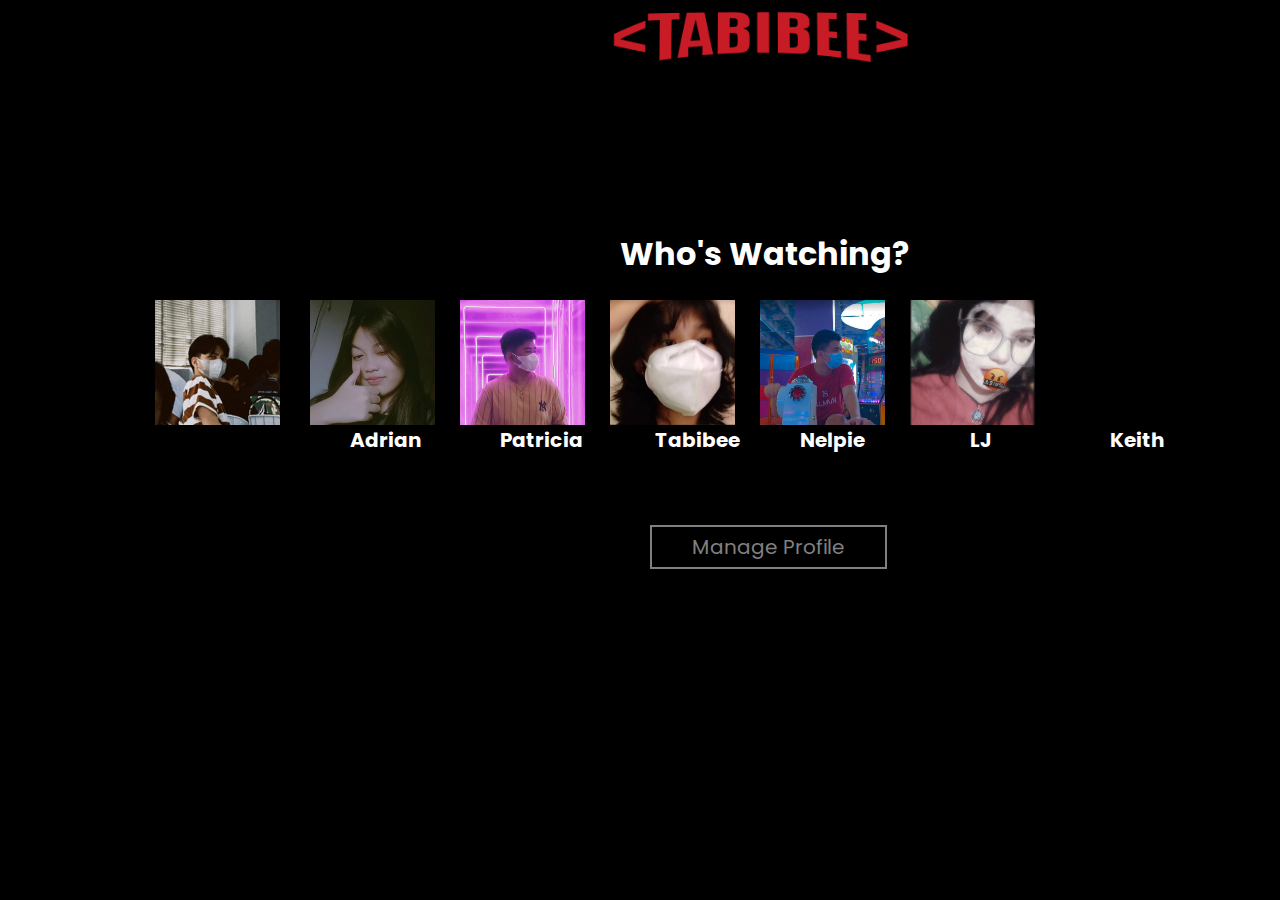
<file: index.html>
<!DOCTYPE html>
<html lang="en">
<head>
    <meta charset="UTF-8">
    <meta http-equiv="X-UA-Compatible" content="IE=edge">
    <meta name="viewport" content="width=device-width, initial-scale=1.0">
    <title>Birthday GIFT to my self</title>
    <link rel="stylesheet" href="index.css">
    <link rel="shortcut icon" href="shesh.png" type="image/x-icon">
    <link rel="stylesheet" href="https://cdnjs.cloudflare.com/ajax/libs/font-awesome/6.2.0/css/all.min.css">
</head>
<body>
    <main>
        <nav>
            <img class="img1" src="shesh.png" alt=""> <i class="fa-solid fa-pen"></i>
        </nav>

        <div>
            <h1 class="who">Who's Watching?</h1>
            <div>
                <img class="img2" src="adrian.png" width="125" id="img2" onclick="img2()"  alt="">
            </div>
            <div>
                <img  class="img3" src="keith.png" width="125" id="img3" onclick="img3()" alt="">
            </div>
            <div>
                <img class="img4" src="lj.png" width="125" id="img4" onclick="img4()" alt="">
            </div>
            <div>
                <img class="img5" src="nelpie.png" width="125" id="img5" onclick="img5()" alt="">
            </div>
            <div>
                <img class="img6" src="front.jpg" width="125" id="img6" onclick="img6()" alt="">
            </div>
            <div>
                <img class="img7" src="pat.png" width="125" id="img7" onclick="img7()" alt="">
            </div>
        </div>
        <div>
            <div class="manage" id="manages">
                <div class="overlay"></div>
                <div class="content">
                    <div class="close-btn" onclick="manages()">&times;</div>
                    <img class="inside-photo" src="nopic.jpg" width="100" height="100" alt="">
                    <h1 class="inside-name">Tabibee</h1>
                    <h1 class="inside-name2">Be Confident of who you are</h1>
                    <input type="text" class="search" placeholder="Email" >
                    <input type="password" class="search" placeholder="Password" >
                    <div>
                        <!-- <p class="enterp">Enter Your Password</p>
                        <p class="entere">Enter Your Email</p> -->
                        <div class="anonymous">
                            <a class="sheesh" href="https://ngl.link/edgar_rrada">Send Anonymous Message</a>
                        </div>
                    </div>
                </div>
            </div>
            <button type="button" class="button_manage" onclick="manages()">Manage Profile</button>
            <h1 class="patricia">Patricia</h1>
            <h1 class="tabibee">Tabibee</h1>
            <h1 class="keith" >Keith</h1>
            <h1 class="lj">LJ</h1>
            <h1 class="nelpie">Nelpie</h1>
            <h1 class="adrian">Adrian</h1>
        </div>
    </main>
    <script src="index.js"></script>
</body>
</html>
</file>
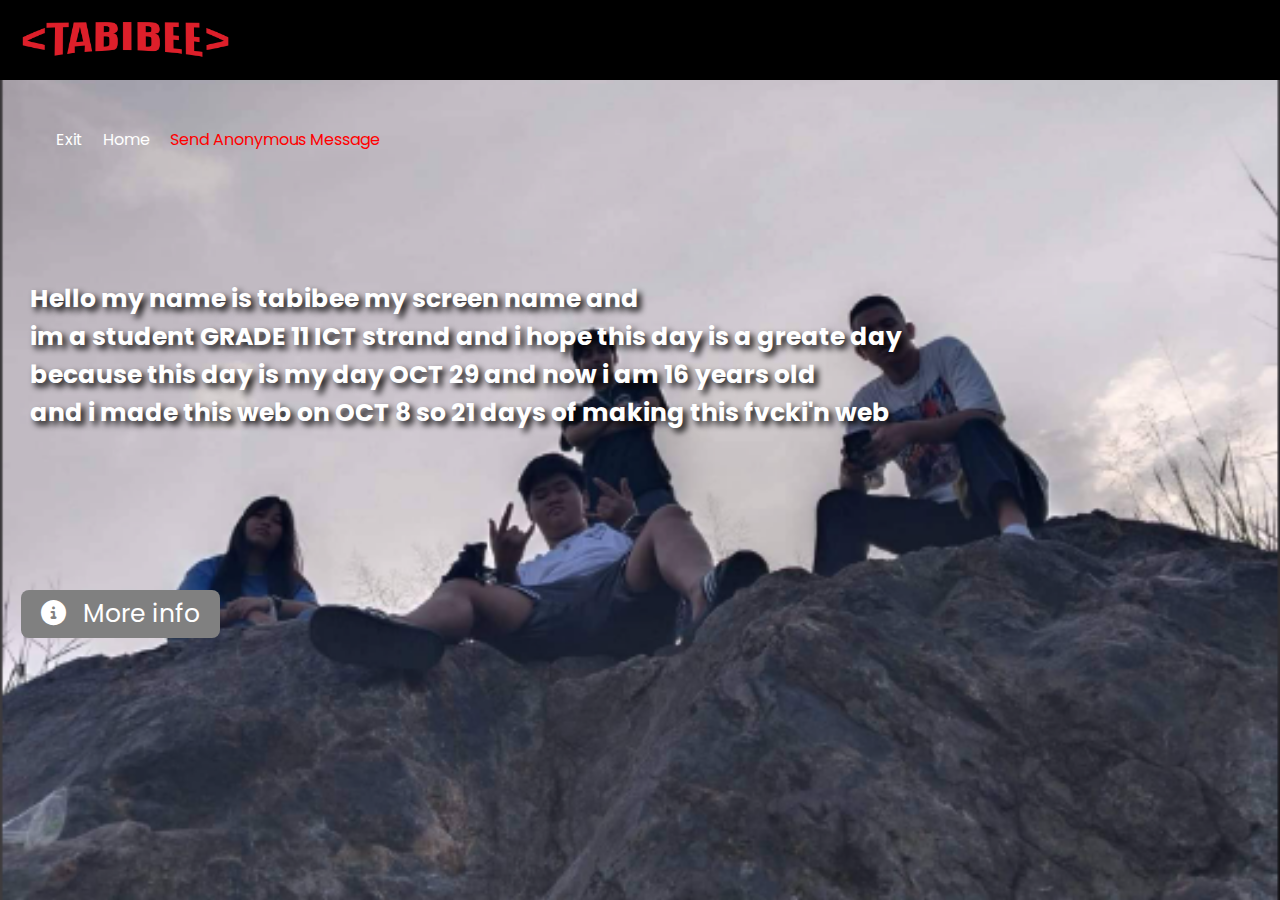
<file: tabibee.html>
<!DOCTYPE html>
<html lang="en">
<head>
    <meta charset="UTF-8">
    <meta http-equiv="X-UA-Compatible" content="IE=edge">
    <meta name="viewport" content="width=device-width, initial-scale=1.0">
    <title>Tabibee</title>
    <link rel="stylesheet" href="tabibee.css">
    <link rel="shortcut icon" href="front.jpg" type="image/x-icon">
    <link rel="stylesheet" href="https://cdnjs.cloudflare.com/ajax/libs/font-awesome/6.2.0/css/all.min.css">
</head>
<body>
    <main>
        <nav>
            <img class="img1" id="img1" onclick="img1()" src="shesh.png" width="250" alt="">
            <a class="send" href="https://ngl.link/edgar_rrada">Send Anonymous Message</a>
            <a class="home" href="tabibee.html">Home</a>
            <a class="exit" href="index.html">Exit</a>
            <div>
                <!-- <img class="account" id="account" onclick="account()" src="front.jpg" width="45" alt="">
                <i class="fa-sharp fa-solid fa-bell"></i>
                <i class="fa-solid fa-magnifying-glass"></i> -->
            </div>
        </nav>
        <div>
            <h1 class="h1">Hello my name is tabibee my screen name and<br>
            im a student GRADE 11 ICT strand and i hope this day is a greate day<br>
            because this day is my day OCT 29 and now i am 16 years old <br>
            and i made this web on OCT 8 so 21 days of making this fvcki'n web</h1>
        </div>
        <div>
            <h1 class="cp">Hello my name is tabibee my screen name and<br>
                im a student GRADE 11 ICT strand and i hope this<br>
                day is a greate day because this day is my day<br>
                OCT 29 and now i am 16 years old and i made this<br>
                website on OCT 8 so 21 days of making this fvcki'n web 
        </div>
        <div>
            <a class="button" href="https://streamable.com/20217h"> <i class="fa-solid fa-play"></i> Play</a>
        </div>
        <div>
            <button class="button2" id="button2" onclick="button2()"><i class="fa-sharp fa-solid fa-circle-info"></i> More info</button>
        </div>
        <div>
            
        </div>
        <script src="tabibee.js"></script>
    </main>
</body>
</html>
</file>
<file: index.css>
@import url('https://fonts.googleapis.com/css2?family=Poppins:wght@600&display=swap');
*{
    padding: 0%;
    margin: 0%;
    box-sizing: border-box;
    font-family: poppins;
}

main{
    /* background-image: url(/img/background.jfif); */
    background-color: rgb(19, 19, 19);
    background-repeat: no-repeat;
    background-size: cover;
    height: 100vh;
    width: 100vw;
}

nav{
    background-color: transparent;
    height: 100px;
}

nav .fa-pen{
    display: none;
}

.img1{
    width: 300px;
    margin-left: 680px;
    margin-top: -5px;
    position: absolute;
    opacity: 90%;
    cursor: -webkit-grab;
    text-align: center;
}

.who{
    position: absolute;
    color: white;
    margin-left: 680px;
    margin-top: 130px;
    cursor: pointer;
}

.img2{
    float: right;
    margin-right: 1020px;
    margin-top: 200px;
    cursor: not-allowed;
}

.img2:hover{
    transition: 0.3s;
    opacity: 70%;
    width: 125px;
}

.img3{
    float: right;
    margin-right: 340px;
    margin-top: -125px;
    cursor: not-allowed;
}

.img3:hover{
    transition: 0.3s;
    opacity: 70%;
    width: 125px;
}

.img4{
    float: right;
    margin-top: -125px;
    margin-right: 475px;
    cursor: not-allowed;
}

.img4:hover{
    transition: 0.3s;
    opacity: 70%;
    width: 125px;
}

.img5{
    float: right;
    margin-top: -125px;
    margin-right: 610px;
    cursor: not-allowed;
}

.img5:hover{
    transition: 0.3s;
    opacity: 70%;
    width: 125px;
}

.img6{
    float: right;
    margin-top: -125px;
    margin-right: 745px;
}

.img6:hover{
    transition: 0.3s;
    opacity: 70%;
    width: 125px;
}

.img7{
    float: right;
    margin-top: -125px;
    margin-right: 885px;
    cursor: not-allowed;
}

.img7:hover{
    transition: 0.3s;
    opacity: 70%;
    width: 125px;
}

/* name nila */

.patricia{
    color: white;
    display: flex;
    margin-left: 610px;
    margin-top: -150px;
    font-size: 20px;
}

.tabibee{
    color: white;
    display: flex;
    margin-left: 750px;
    margin-top: -40px;
    font-size: 20px;
}

.keith{
    color: white;
    display: flex;
    margin-left: 1162px;
    margin-top: -40px;
    font-size: 20px;
}

.lj{
    color: white;
    display: flex;
    font-size: 20px;
    margin-left: 1040px;
    margin-top: -30px;
}

.nelpie{
    color: white;
    display: flex;
    font-size: 20px;
    margin-left: 900px;
    margin-top: -30px;
}

.adrian{
    color: white;
    display: flex;
    font-size: 20px;
    margin-left: 490px;
    margin-top: -30px;
}



.manage .overlay{
    position: fixed;
    top: 0%;
    left: 0%;
    width: 100vw;
    height: 100vh;
    background: rgba(0, 0, 0, 0.7);
    z-index: 1;
    display: none;
    border-radius: 1rem;
}

.manage .content {
    position: absolute;
    top: 50%;
    left: 50%;
    transform: translate(-50%, -50%) scale(0) ;
    width: 950px;
    height: 600px;
    z-index: 2;
    /* background-color: #333; */
    background-image: url(/background.jfif);
    background-repeat: no-repeat;
    background-size: cover;
    text-align: center;
    padding: 20px;
    box-sizing: border-box;
    border-radius: 1rem;
}

.manage .close-btn{
    position: absolute;
    right: 10px;
    top: 10px;
    width: 30px;
    height: 30px;
    background-color: #222;
    color: #fff;
    font-size: 25px;
    font-weight: 600;
    line-height: 30px;
    text-align: center;
    border-radius: 50%;
}

.manage .close-btn:hover{
    background-color: red;
    transition: 0.5s;
    cursor: pointer;
}

.manage.active .overlay{
    display: block;
}

.manage.active .content{
    transition: all 300ms ease-in-out;
    transform: translate(-50%, -50%) scale(1) ;

}

.button_manage{
    color: grey;
    background-color: transparent;
    border: grey solid 2px;
    padding-top: 5px;
    padding-bottom: 5px;
    padding-left: 40px;
    padding-right: 40px;
    font-size: 20px;
    margin-top: 100px;
    margin-left: 700px;
}

.button_manage:hover{
    color: grey;
    background-color: white;
    transition: 1s;
}

/* inside the box */

.inside-photo{
    margin-left: -750px;
    width: 150px;
    height: 150px;
    border-radius: 0.5rem;
}

.inside-name{
    color: white;
    font-size: 30px;
    margin-top: -150px;
    margin-left: -450px;
}

.inside-name2{
    color: white;
    font-size: 15px;
    margin-left: -350px;
}

.search{
    outline: none;
    margin-left: 20px;
    padding: 10px;
    border: none;
    border-radius: 0.5rem;
    margin-top: 170px;
}   

.entere{
    color: white;
    text-shadow: 4px 4px 8px black;
    margin-top: -23px;
    margin-right: 265px;
}

.enterp{
    color: white;
    text-shadow: 4px 4px 8px black;
    margin-top: -75px;
    margin-right: -220px;
}

.sheesh{
    color: black;
    text-decoration: none;
    margin-left: 100px;
    float: right;
    margin-top: 320px;
    padding-left: 10px;
    padding-right: 10px;
    animation-name: sendanimation;
    animation-timing-function: ease-in-out;
    animation-duration: 0.2s;
    animation-iteration-count: infinite;
    animation-direction: alternate;
}

.sheesh:hover{
    background-color: black;
    padding-left: 10px;
    padding-right: 10px;
    transition: 0.5s;
    border-radius: 0.5rem;
}

@keyframes sendanimation{
    from{
        left: 0%;
        color: white;
    }
    to{
        left: 0%;
        color: black;
    }
}

@media screen and (max-width: 1440px) {
    main{
        background-color: black;
        height: 100vh;
        width: 100vw;
    }

    nav{
        background-color: transparent;
        height: 100px;
    }

    nav .fa-pen{
        display: none;
    }

    .who{
        color: white;
        margin-left: 620px;
    }

    .img1{
        margin-left: 610px;
    }

    .img2{
        float: right;
        width: 125px;
        margin-right: 1000px;
        margin-top: 200px;
    }

    .img3{
        float: right;
        width: 125px;
        margin-right: -880px;
        margin-top: 200px;
    }
    .img4{
        float: right;
        width: 125px;
        margin-right: -730px;
        margin-top: 200px;
    }
    .img5{
        float: right;
        width: 125px;
        margin-right: -580px;
        margin-top: 200px;
    }
    .img6{
        float: right;
        width: 125px;
        margin-right: -430px;
        margin-top: 200px;
    }
    .img7{
        float: right;
        width: 125px;
        margin-right: -280px;
        margin-top: 200px;
    }

        /*  names  */
        .patricia{
            color: white;
            display: flex;
            margin-left: 500px;
            margin-top: -150px;
            font-size: 20px;
        }
        
        .tabibee{
            color: white;
            display: flex;
            margin-left: 655px;
            margin-top: -40px;
            font-size: 20px;
        }
        
        .keith{
            color: white;
            display: flex;
            margin-left: 1110px;
            margin-top: -40px;
            font-size: 20px;
        }
        
        .lj{
            color: white;
            display: flex;
            font-size: 20px;
            margin-left: 970px;
            margin-top: -30px;
        }
        
        .nelpie{
            color: white;
            display: flex;
            font-size: 20px;
            margin-left: 800px;
            margin-top: -30px;
        }
        
        .adrian{
            color: white;
            display: flex;
            font-size: 20px;
            margin-left: 350px;
            margin-top: -30px;
        }

        .button_manage{
            margin-left: 650px;
        }

}


@media screen and (max-width: 1200px) {
    main{
        background-color: black;
        width: 500px;
    }

    nav{
        background-color: transparent;
        height: 100px;
    }

    nav .fa-pen{
        display: none;
    }

    .who{
        color: white;
        margin-left: 460px;
    }

    .img1{
        margin-left: 450px;
        width: 300px;
        margin-top: 10px;
    }

    .img2{
        float: right;
        width: 125px;
        margin-right: 900px;
    }

    .img3{
        float: right;
        width: 125px;
        margin-right: 150px;
    }

    .img4{
        float: right;
        width: 125px;
        margin-right: 300px;
    }

    .img5{
        float: right;
        width: 125px;
        margin-right: 450px;
    }

    .img6{
        float: right;
        width: 125px;
        margin-right: 600px;
    }

    .img7{
        float: right;
        width: 125px;
        margin-right: 750px;
    }

    /*  names  */
    .patricia{
        color: white;
        display: flex;
        margin-left: 350px;
        margin-top: -150px;
        font-size: 20px;
    }
    
    .tabibee{
        color: white;
        display: flex;
        margin-left: 500px;
        margin-top: -40px;
        font-size: 20px;
    }
    
    .keith{
        color: white;
        display: flex;
        margin-left: 960px;
        margin-top: -40px;
        font-size: 20px;
    }
    
    .lj{
        color: white;
        display: flex;
        font-size: 20px;
        margin-left: 830px;
        margin-top: -30px;
    }
    
    .nelpie{
        color: white;
        display: flex;
        font-size: 20px;
        margin-left: 655px;
        margin-top: -30px;
    }
    
    .adrian{
        color: white;
        display: flex;
        font-size: 20px;
        margin-left: 205px;
        margin-top: -30px;
    }

    .button_manage{
        margin-left: 500px;
    }

    
}

@media screen and (max-width: 500px) {

    main{
        color: black;
        background-color: rgb(7, 7, 7);
        /* background-image: url(/img/background.jfif);
        background-repeat: no-repeat;
        background-size: cover; */
        width: 110%;
        height: 800px;
    }

    nav .fa-pen{
        color: white;
        display: flex;
        font-size: 20px;
        float: right;
        padding: 15px;
        margin-right: 40px;
    }

    nav .fa-pen:hover{
        color: red;
        transition: 1s;
    }

    /*  MANAGE INSIDE  */

    .manage .overlay{
        position: fixed;
        top: 0%;
        left: 0%;
        width: 500px;
        height: 700px;
        background: rgba(0, 0, 0, 0.7);
        z-index: 1;
        display: none;
        border-radius: 1rem;
    }
    
    .manage .content {
        position: absolute;
        top: 50%;
        left: 50%;
        transform: translate(-50%, -50%) scale(0) ;
        width: 300px;
        height: 500px;
        z-index: 2;
        /* background-color: #333; */
        background-image: url(background.jfif);
        background-repeat: no-repeat;
        background-size: cover;
        text-align: center;
        padding: 20px;
        box-sizing: border-box;
        border-radius: 1rem;
    }
    
    .manage .close-btn{
        position: absolute;
        right: 10px;
        top: 10px;
        width: 30px;
        height: 30px;
        background-color: #222;
        color: #fff;
        font-size: 25px;
        font-weight: 600;
        line-height: 30px;
        text-align: center;
        border-radius: 50%;
    }
    
    .manage .close-btn:hover{
        background-color: red;
        transition: 0.5s;
        cursor: pointer;
    }
    
    .manage.active .overlay{
        display: block;
    }
    
    .manage.active .content{
        transition: all 300ms ease-in-out;
        transform: translate(-50%, -50%) scale(1) ;
    
    }

    .button_manage{
        margin-left: 55px;
    }
    
    .button_manage:hover{
        transition: 0.5;
        color: black;
        background-color: white;

    }

    .inside-photo{
        width: 100px;
        height: 100px;
        margin-left: -150px;
        border-radius: 0.5rem;
    }
    
    .inside-name{
        color: white;
        text-shadow: 2px 2px 4px black;
        font-size: 25px;
        margin-top: -100px;
        margin-left: 90px;
    }
    
    .inside-name2{
        color: red;
        text-shadow: 2px 2px 4px black;
        font-size: 10px;
        margin-top: 10px;
        margin-left: 120px;
    }
    
    .search{
        font-size: 6px;
        margin-top: 70px;
    }   
    
    .entere{
        color: white;
        text-shadow: 4px 4px 8px black;
        font-size: 7px;
        margin-top: -10px;
        margin-right: 140px;
    }
    
    .enterp{
        color: white;
        text-shadow: 4px 4px 8px black;
        font-size: 7px;
        margin-top: -45px;
        margin-right: -130px;
    }

    .sheesh{
        margin-top: 300px;
        font-size: 10px;
    }

    /* imgs */
    .img1{
        margin-left: 80px;
        width: 190px;
    }

    .who{
        margin-left: 110px;
        margin-top: -10px;
        font-size: 15px;
        position: absolute;
    }

    .img2{
        margin-right: 240px;
        margin-top: 50px;
        width: 110px;
    }

    .img3{
        margin-right: 100px;
        width: 110px;
        margin-top: -112px;
        width: 110px;
    }

    .img4{
        margin-right: 240px;
        width: 110px;
        margin-top: 50px;
        width: 110px;
    }

    .img5{
        margin-right: 100px;
        width: 110px;
        margin-top: -110px;
        width: 110px;
    }

    .img6{
        margin-right: 240px;
        width: 110px;
        margin-top: 50px;
        width: 110px;
    }

    .img7{
        margin-right: 100px;
        width: 110px;
        margin-top: -110px;
        width: 110px;
    }

    /* img hover */

    .img2:hover{
        width: 110px;
        border: none;
        transition: 0.3;
        opacity: 100%;
    }

    .img3:hover{
        border: none;
        width: 110px;
        transition: 0.3;
        opacity: 100%;
    }

    .img4:hover{
        border: none;
        width: 110px;
        transition: 0.3;
        opacity: 100%;
    }

    .img5:hover{
        border: none;
        width: 110px;
        transition: 0.3;
        opacity: 100%;
    }

    .img6:hover{
        border: none;
        width: 110px;
    }

    .img7:hover{
        border: none;
        width: 110px;
        transition: 0.3;
        opacity: 100%;
    }

    /* name nila */

    .adrian{
        float: right;
        margin-right: 265px;
        margin-top: -460px;
        font-size: 15px;
    }

    .patricia{
        float: right;
        margin-right: 130px;
        margin-top: -140px;
        font-size: 15px;
    }

    .tabibee{
        float: right;
        margin-right: 265px;
        margin-top: -140px;
        font-size: 15px;
    }

    .nelpie{
        float: right;
        margin-right: 135px;
        margin-top: -300px;
        font-size: 15px;
    }
    
    .lj{
        float: right;
        margin-right: 285px;
        margin-top: -300px;
        font-size: 15px;
    }

    .keith{
        float: right;
        margin-right: 135px;
        margin-top: -460px;
        font-size: 15px;
    }

}
</file>
<file: tabibee.css>
@import url('https://fonts.googleapis.com/css2?family=Poppins:wght@600&display=swap');

*{
    padding: 0%;
    margin: 0%;
    box-sizing: border-box;
    font-family: poppins;
}

main{
    background-image: url(quadro.png);
    background-repeat: no-repeat;
    background-size: cover;
    height: 100vh;
    width: 100vw;
}

nav{
    background-color: black;
    height: 80px;
}

nav a{
    color: white;
    text-decoration: none;
    margin: 10px;
    float: right;
    margin-top: 30px;
}

nav a:hover{
    color: grey;
    transition: 0.5s;
}

.img1{
    margin-top: -10px;
    padding: 20px;
}

.send{
    color: red;
    margin-right: 600px;
}

.send:hover{
    color: white;
    transition: 0.5s;
}

.h1{
    color: white;
    text-shadow: 4px 4px 6px black;
    font-size: 25px;
    margin-left: 30px;
    margin-top: 200px;
}

.cp{
    display: none;
}

.button{
    float: right;
    color: white;
    text-decoration: none;
    background-color: red;
    font-size: 25px;
    padding-left: 20px;
    padding-right: 20px;
    padding-top: 5px;
    padding-bottom: 5px;
    border: none;
    outline: none;
    margin-top: 120px;
    margin-right: 860px;
    border-radius: 0.5rem;
}

.button:hover{
    background-color: rgb(194, 0, 0);
    transition: 0.3s;
}

.button2{
    float: right;
    color: white;
    background-color: grey;
    padding-left: 20px;
    padding-right: 20px;
    padding-top: 5px;
    padding-bottom: 5px;
    font-size: 25px;
    margin-right: 630px;
    margin-top: -47px;
    border: none;
    outline: none;
    border-radius: 0.5rem;
}

.button2:hover{
    color: white;
    background-color: rgb(104, 104, 104);
    transition: 0.3s;
}

.fa-play{
    color: white;
    margin-right: 10px;
}

.fa-circle-info{
    padding-right: 10px;
}

.account{
    float: right;
    margin-right: 40px;
    margin-top: -80px;
    border-radius: 0.5rem;
}

.account:hover{
    transition: 0.3s;
    opacity: 70%;
}

.fa-bell{
    float: right;
    font-size: 25px;
    color: white;
    margin-right: 115px;
    margin-top: -68px;
}

.fa-bell:hover{
    transition: 0.5s;
    color: grey;
}

.fa-magnifying-glass{
    color: white;
    float: right;
    font-size: 20px;
    margin-right: 170px;
    margin-top: -67px;
}

.fa-magnifying-glass:hover{
    transition: 0.5s;
    color: grey;
}

@media screen and (max-width: 1500px) {
    main{
        /* background-image: url(quadro.png); */
        background-repeat: no-repeat;
        background-size: cover;
        height: 100vh;
    }

    .h1{
        margin-top: 200px;
    }

    .send{
        float: right;
        margin-right: 900px;
    }

    .button{
        float: right;
        margin-right: 1300px;
    }

    .button2{
        float: right;
        margin-right: 1060px;
        margin-top: -48px;
    }
}

@media screen and (max-width: 1200px) {
    main{
        background-image: url(quadro.png);
        background-repeat: no-repeat;
        background-size: cover;
        height: 100vh;
    }

    .send{
        float: right;
        margin-right: 650px;
    }

    .button{
        float: right;
        margin-right: 900px;
    }

    .button2{
        float: right;
        margin-right: 730px;
    }

}

@media screen and (max-width: 500px) {
    main{
        background-image: url(super\ typhoon.jpg);
        background-repeat: no-repeat;
        background-size: cover;
        height: 800px;
    }

    body{
        background-color: black;
    }

    nav{
        background-color: black;
        height: 80px;
    }

    nav a{
        color: white;
        text-decoration: none;
        margin: 10px;
        float: right;
        font-size: 15px;
        margin-top: 30px;
    }

    nav a:hover{
        color: grey;
        transition: 0.5s;
    }

    .account{
        display: none;
    }

    .fa-bell{
        display: none;
    }

    .fa-magnifying-glass{
        display: none;
    }

    .img1{
        margin-left: 70px;
    }

    .exit{
        margin-top: -10px;
        font-size: 13px;
    }

    .home{
        margin-top: -10px;
        font-size: 13px;
    }

    .send{
        color: red;
        font-size: 13px;
        margin-right: 45px;
        margin-top: -10px;
    }

    .send:hover{
        color: white;
        transition: 0.5s;
    }

    .h1{
        display: none;
    }

    .cp{
        display: flex;
        color:  white;
        text-shadow: 2px 2px 10px red;
        font-size: 25px;
        padding: 5px;
        text-align: center;
        margin-left: 20px;
        margin-top: 100px;
    }

    .button{
        float: right;
        color: white;
        text-decoration: none;
        background-color: red;
        font-size: 25px;
        padding-left: 20px;
        padding-right: 20px;
        padding-top: 5px;
        padding-bottom: 5px;
        border: none;
        outline: none;
        margin-top: 60px;
        margin-right: 130px;
        border-radius: 0.5rem;
    }
    
    .button:hover{
        background-color: rgb(194, 0, 0);
        transition: 0.3s;
    }
    
    .button2{
        float: right;
        color: white;
        background-color: grey;
        padding-left: 20px;
        padding-right: 20px;
        padding-top: 5px;
        padding-bottom: 5px;
        font-size: 25px;
        margin-right: 508px;
        margin-top: 10px;
        border: none;
        outline: none;
        border-radius: 0.5rem;
        cursor: pointer;
    }
    
    .button2:hover{
        color: white;
        background-color: rgb(104, 104, 104);
        transition: 0.3s;
    }
    
    .fa-play{
        color: white;
        margin-right: 10px;
    }
    
    .fa-circle-info{
        padding-right: 10px;
    }
    
    .account{
        float: right;
        margin-right: 30px;
        margin-top: -80px;
        border-radius: 0.5rem;
    }

    .account:hover{
        transition: 0.3s;
        opacity: 70%;
    }
    
    .fa-bell{
        float: right;
        font-size: 25px;
        color: white;
        margin-right: 90px;
        margin-top: -70px;
    }

    .fa-bell:hover{
        transition: 0.5s;
        color: grey;
        cursor: not-allowed;
    }
    
    .fa-magnifying-glass{
        color: white;
        float: right;
        font-size: 20px;
        margin-right: 130px;
        margin-top: -67px;
    }

    .fa-magnifying-glass:hover{
        transition: 0.5s;
        color: grey;
        cursor: not-allowed;
    }

}
</file>
